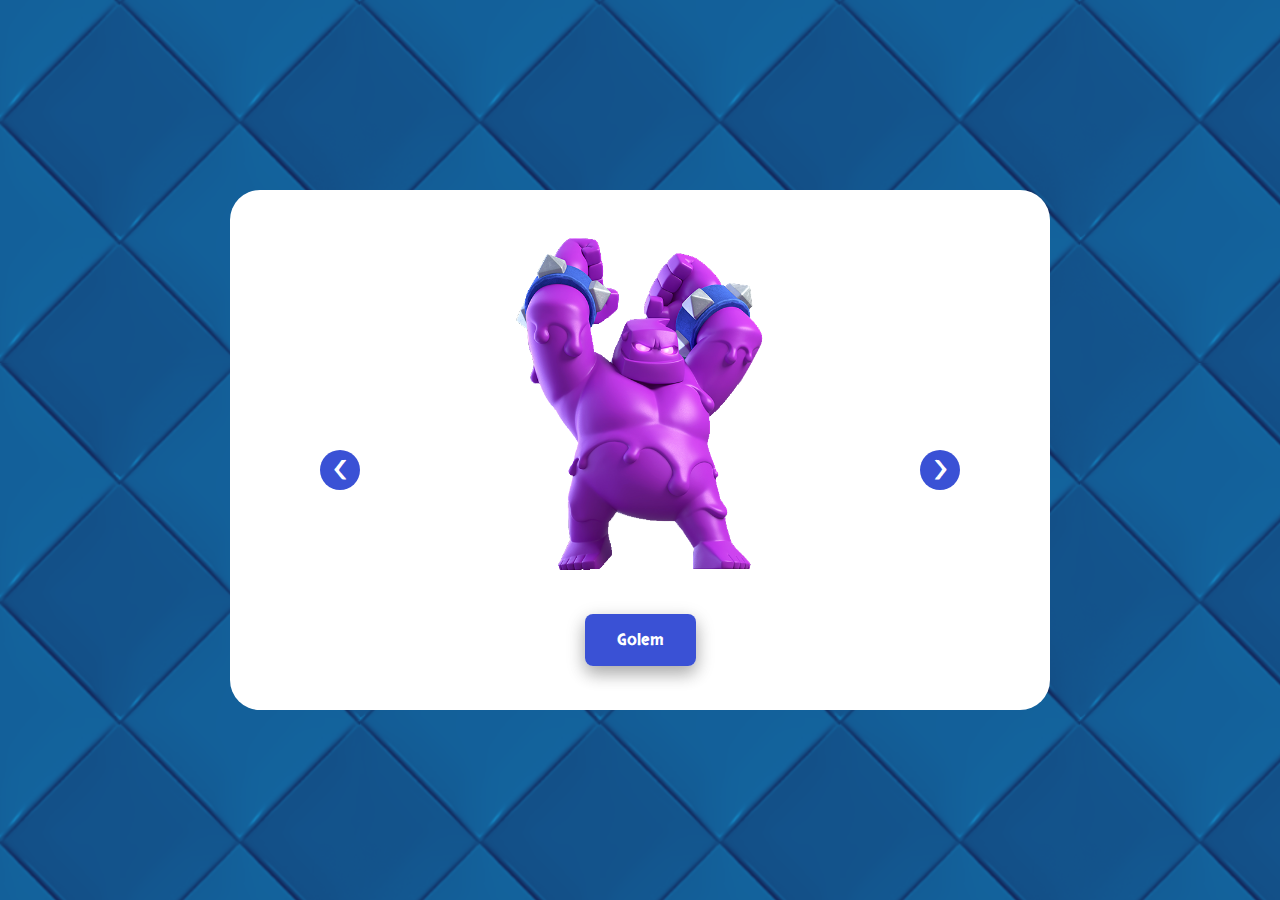
<file: index.html>
<!DOCTYPE html>
<html lang="en">
<head>
    <meta charset="UTF-8">
    <meta http-equiv="X-UA-Compatible" content="IE=edge">
    <meta name="viewport" content="width=device-width, initial-scale=1.0">
    <title>Clash Royale</title>
    <link rel="icon" type="image/x-icon" href="./assets/img/FavIcon.png">
    <link rel="preconnect" href="https://fonts.googleapis.com">
    <link rel="preconnect" href="https://fonts.gstatic.com" crossorigin>
    <link href="https://fonts.googleapis.com/css2?family=Skranji&display=swap" rel="stylesheet">
    <link href="./assets/css/style.css" rel="stylesheet"> 
    
</head>
<body id="body-index">
   
<div id="container">
    <div class="carousel-inner">
        <input class="carousel-open" type="radio" id="carousel-1" name="carousel" aria-hidden="true" hidden=""
            checked="checked" >
        <div class="carousel-item">
            <img src="./assets/img/golem.png">
            <button class="button-name" id="button-name0" value="1" >
          <!-- <a href="./index.html"></a> -->
            </button>
        </div>
        <input class="carousel-open" type="radio" id="carousel-2" name="carousel" aria-hidden="true" hidden="">
        <div class="carousel-item">
            <img src="./assets/img/bruja.png">
        <button class="button-name" id="button-name1" value="1" ></button>
        </div>
         <input class="carousel-open" type="radio" id="carousel-3" name="carousel" aria-hidden="true" hidden="">
        <div class="carousel-item">
            <img src="./assets/img/caballero.png">
            <button class="button-name" id="button-name2" value="1" ></button>
        </div>
        <input class="carousel-open" type="radio" id="carousel-4" name="carousel" aria-hidden="true" hidden="">
        <div class="carousel-item">
            <img src="./assets/img/dragon.png">
            <button class="button-name" id="button-name3" value="1" ></button>
        </div>
        <input class="carousel-open" type="radio" id="carousel-5" name="carousel" aria-hidden="true" hidden="">
        <div class="carousel-item">
            <img src="./assets/img/goblin.webp">
            <button class="button-name" id="button-name4" value="1"></button>
        </div>
        <input class="carousel-open" type="radio" id="carousel-6" name="carousel" aria-hidden="true" hidden="">
        <div class="carousel-item">
            <img src="./assets/img/arquero.png">
            <button class="button-name" id="button-name5" value="1" ></button>
        </div>
        <input class="carousel-open" type="radio" id="carousel-7" name="carousel" aria-hidden="true" hidden="">
        <div class="carousel-item">
            <img src="./assets/img/los-pillos.png">
            <button class="button-name" id="button-name6" value="1" ></button>
        </div>
        <input class="carousel-open" type="radio" id="carousel-8" name="carousel" aria-hidden="true" hidden="">
        <div class="carousel-item">
            <img src="./assets/img/Miner_info.webp">
            <button class="button-name" id="button-name7" value="1"></button>
        </div>
        <input class="carousel-open" type="radio" id="carousel-9" name="carousel" aria-hidden="true" hidden="">
        <div class="carousel-item">
            <img src="./assets/img/montaPuercos.webp">
            <button class="button-name" id="button-name8" value="1" ></button>
        </div>
        <input class="carousel-open" type="radio" id="carousel-10" name="carousel" aria-hidden="true" hidden="">
        <div class="carousel-item">
            <img src="./assets/img/Pekka.webp">
            <button class="button-name" id="button-name9" value="1" ></button>
        </div>
        <input class="carousel-open" type="radio" id="carousel-11" name="carousel" aria-hidden="true" hidden="">
        <div class="carousel-item">
            <img src="./assets/img/principe.png">
            <button class="button-name" id="button-name10"  value="1"></button>
        </div>

        <label for="carousel-1" class="carousel-control prev control-1">‹</label>
        <label for="carousel-1" class="carousel-control prev control-2">‹</label>
        <label for="carousel-2" class="carousel-control prev control-3">‹</label>
        <label for="carousel-3" class="carousel-control prev control-4">‹</label>
        <label for="carousel-4" class="carousel-control prev control-5">‹</label>
        <label for="carousel-5" class="carousel-control prev control-6">‹</label>
        <label for="carousel-6" class="carousel-control prev control-7">‹</label>
        <label for="carousel-7" class="carousel-control prev control-8">‹</label>
        <label for="carousel-8" class="carousel-control prev control-9">‹</label>
        <label for="carousel-9" class="carousel-control prev control-10">‹</label>
        <label for="carousel-10" class="carousel-control prev control-11">‹</label>

        <label for="carousel-2" class="carousel-control next control-1">›</label>
        <label for="carousel-3" class="carousel-control next control-2">›</label>
        <label for="carousel-4" class="carousel-control next control-3">›</label>
        <label for="carousel-5" class="carousel-control next control-4">›</label>
        <label for="carousel-6" class="carousel-control next control-5">›</label>
        <label for="carousel-7" class="carousel-control next control-6">›</label>

        <label for="carousel-8" class="carousel-control next control-7">›</label>
        <label for="carousel-9" class="carousel-control next control-8">›</label>
        <label for="carousel-10" class="carousel-control next control-9">›</label>
        <label for="carousel-11" class="carousel-control next control-10">›</label>
        <label for="carousel-11" class="carousel-control next control-11">›</label>
       
    </div>

</div>
    
<script src="./assets/js/index.js" type="module"></script>
</body>
</html>
</file>
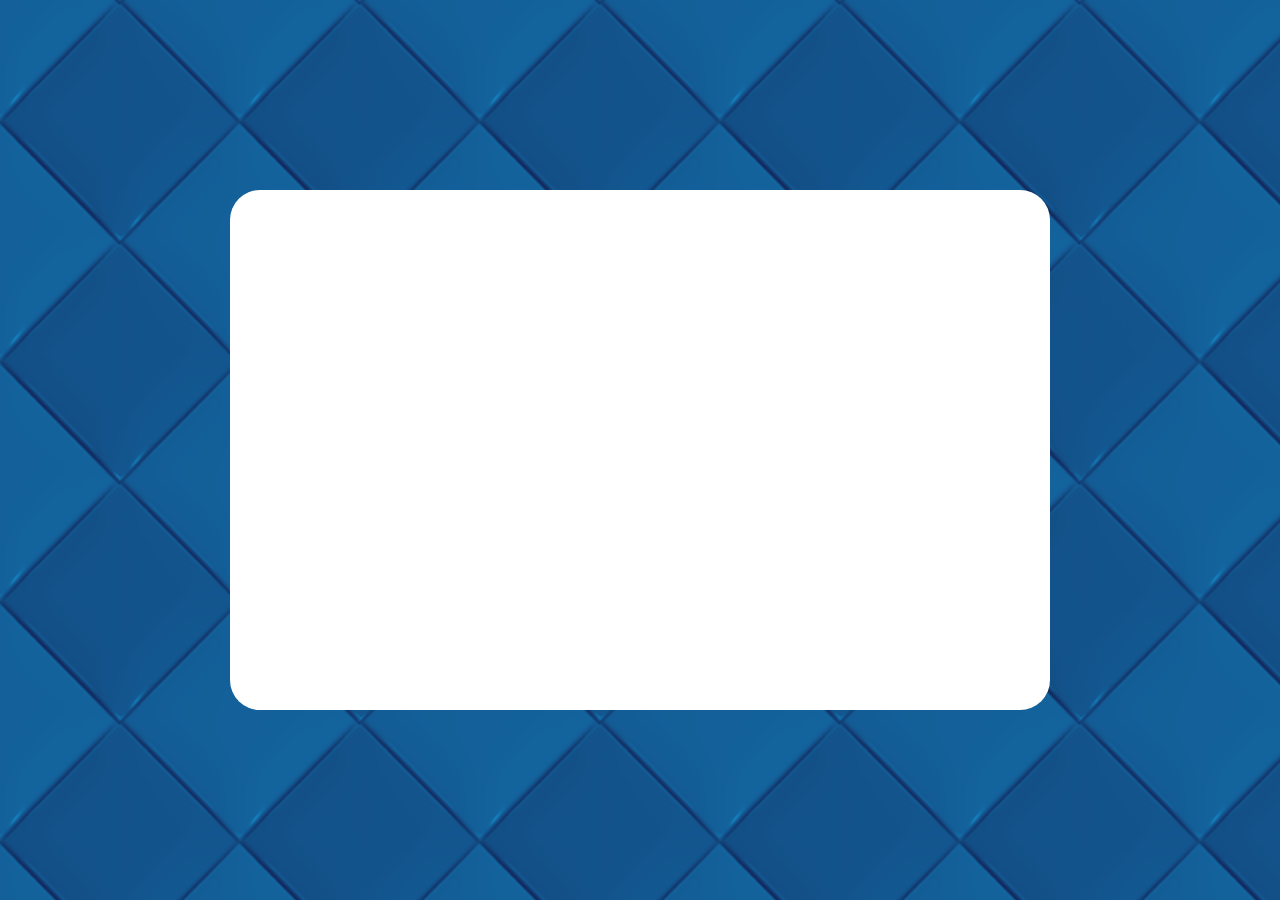
<file: assets/pages/detalle.html>
<!DOCTYPE html>
<html lang="en">
<head>
    <meta charset="UTF-8">
    <meta http-equiv="X-UA-Compatible" content="IE=edge">
    <meta name="viewport" content="width=device-width, initial-scale=1.0">
    <title>Clash Royale</title>
    <link rel="icon" type="image/x-icon" href="../img/FavIcon.png">
    <link rel="preconnect" href="https://fonts.googleapis.com">
    <link rel="preconnect" href="https://fonts.gstatic.com" crossorigin>
    <link href="https://fonts.googleapis.com/css2?family=Skranji&display=swap" rel="stylesheet">
    <link href="../css/style.css" rel="stylesheet"> 
    
</head>
<body>
    <div class="algo">
        
    </div>
<div id="container">
    <!-- <div class="container-grid">
       
       
      
       
    </div> -->

</div>
    
<script src="../js/detalle.js"></script>
</body>
</html>
</file>
<file: assets/css/style.css>
*{
    margin: 0;
    padding: 0;
  }

body
{
    background-image: url('../img/background.png') ;
    height: 100vh;
    display: flex;
    justify-content: center;
    align-items: center;
    font-family: 'Skranji', cursive;
}
#container
  {
      background-color:white;
      width: 800px;
      height: 500px;
      text-align: start;
      border-radius: 30px; 
      padding: 10px;
  }


/* style para el slider*/


.carousel-inner {
    position: relative;
    overflow: hidden;
    width: 100%;
    height: 100%;
}

.carousel-open:checked + .carousel-item {
    position: static;
    opacity: 100;
}

.carousel-item {
    display: flex;
    justify-content: space-evenly;
    align-items: center;
    flex-direction: column;
    width: auto;
    height: inherit;
    position: absolute;
    opacity: 0;

}

.carousel-item img {
    display: block;
    height: 350px;
    width: 350px;
}

.button-name, .button-volver{
    background-color:  rgba(18, 46, 205, 0.83);
    border: none;
    border-radius: 8px;
    color: white;
    padding: 15px 32px;
    text-align: center;
    text-decoration: none;
    display: inline-block;
    font-size: 16px;
    font-family: 'Skranji', cursive;
    margin: 4px 2px;
    cursor: pointer;
    box-shadow: 0 8px 16px 0 rgba(0,0,0,0.2), 0 6px 20px 0 rgba(0,0,0,0.19);

}

/* a,a:visited{
    text-decoration: none;
    color: #fff;
} */

.carousel-control {
    background: rgba(18, 46, 205, 0.83);
    border-radius: 50%;
    color: #fff;
    cursor: pointer;
    display: none;
    font-size: 40px;
    height: 40px;
    line-height: 35px;
    position: absolute;
    top: 50%;
    text-align: center;
    width: 40px;
    z-index: 10;
}

.carousel-control.prev {
    left: 10%;
}

.carousel-control.next {
    right: 10%;
}

.carousel-control:hover {
    background: rgba(0, 0, 0, 0.8);
    color: #aaaaaa;
}

#carousel-1:checked ~ .control-1,
#carousel-2:checked ~ .control-2,
#carousel-3:checked ~ .control-3, 
#carousel-4:checked ~ .control-4,
#carousel-5:checked ~ .control-5,
#carousel-6:checked ~ .control-6, 
#carousel-7:checked ~ .control-7,
#carousel-8:checked ~ .control-8,
#carousel-9:checked ~ .control-9,
#carousel-10:checked ~ .control-10, 
#carousel-11:checked ~ .control-11{
    display: block;
}


.container-grid{
    display: grid;
    grid-template-rows: repeat(3, 0fr);
    padding: 20px;
    grid-gap: 10px;
    grid-auto-rows: 260px
    
}

.btn-volver, .btn-volver:visited{
    color: rgba(18, 46, 205, 0.986);
    text-decoration: none;
    margin-left: 10px;
    font-size: larger;
    font-weight: bold;
}

.container-detalle{
    background-color: white;
    display: flex;
    height: 380px;
}
.tres{
    width: 350px;
    display: flex;
    flex-direction: column;
    justify-content: space-evenly;
    text-align: center;
}

img{
    height: 340px;
    width: auto;
    object-fit: contain;
}

/* .ej{
    background-color: blueviolet;
} */
</file>
